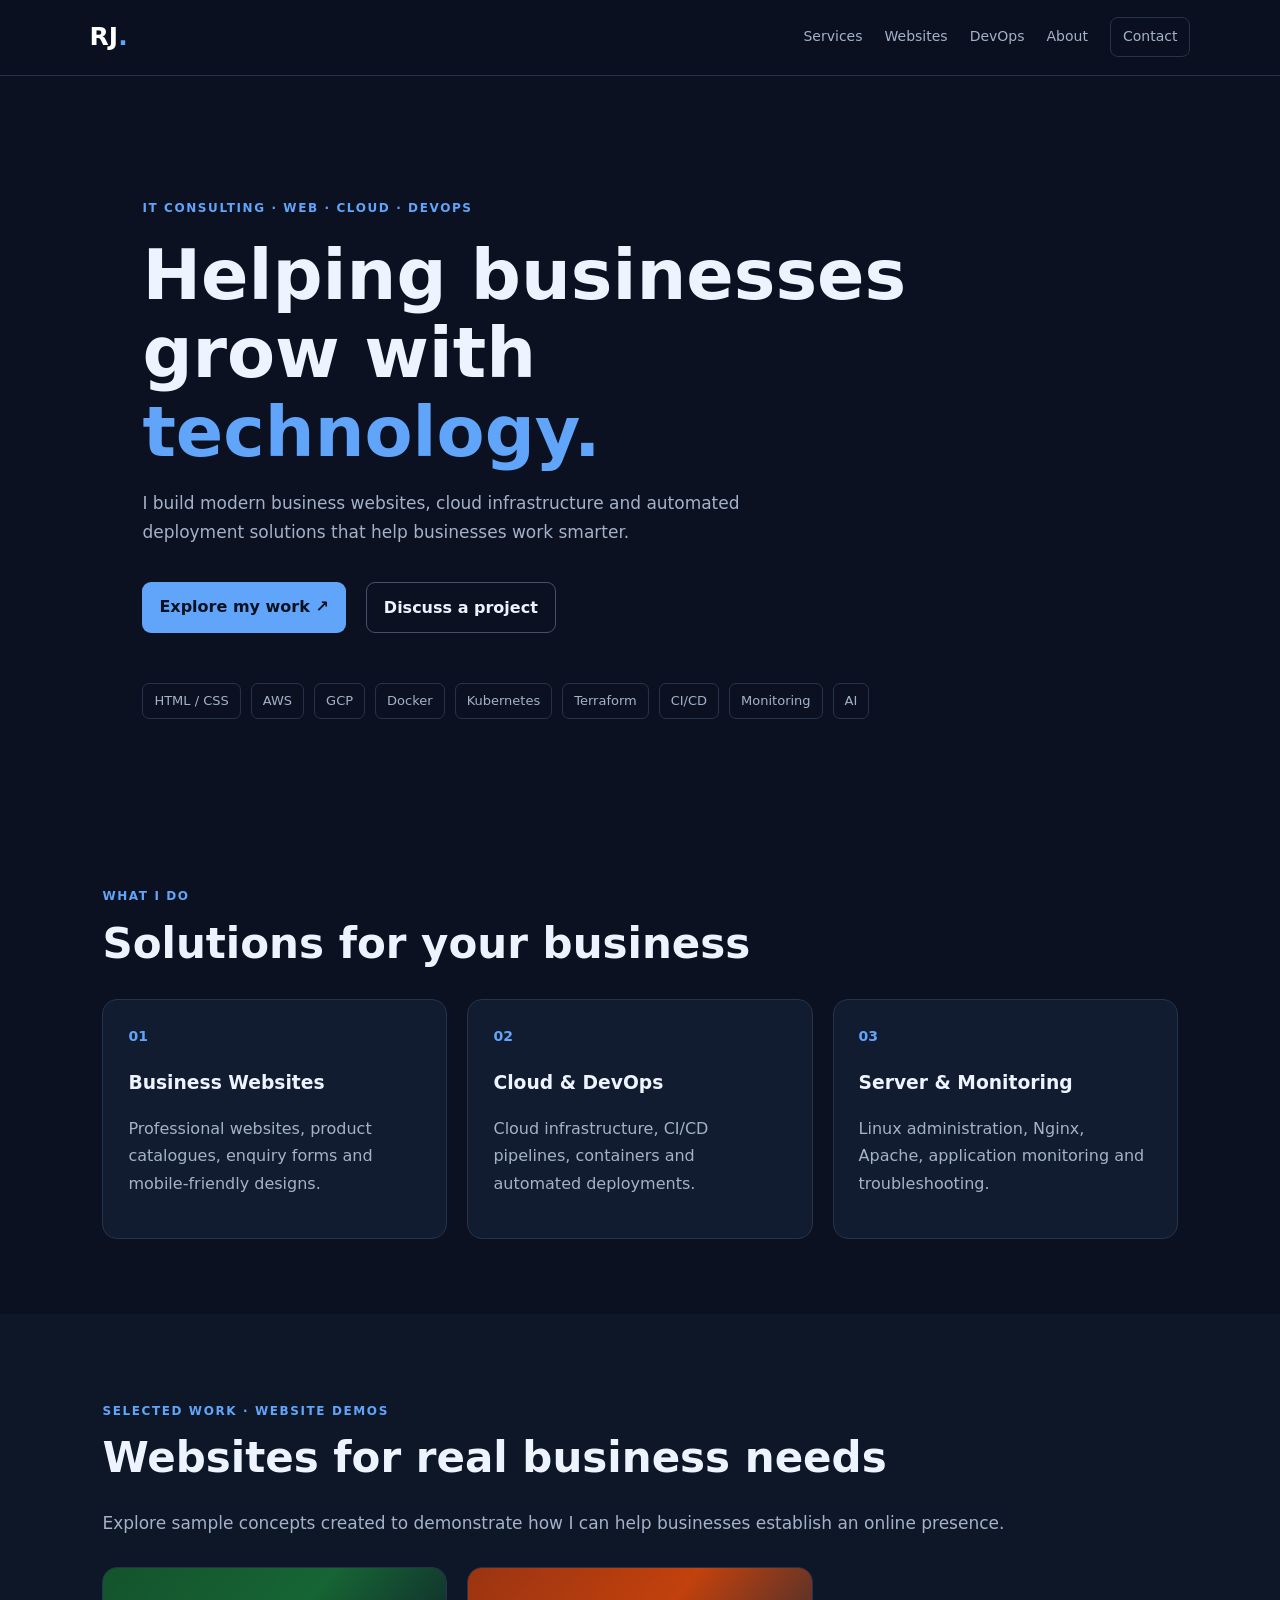
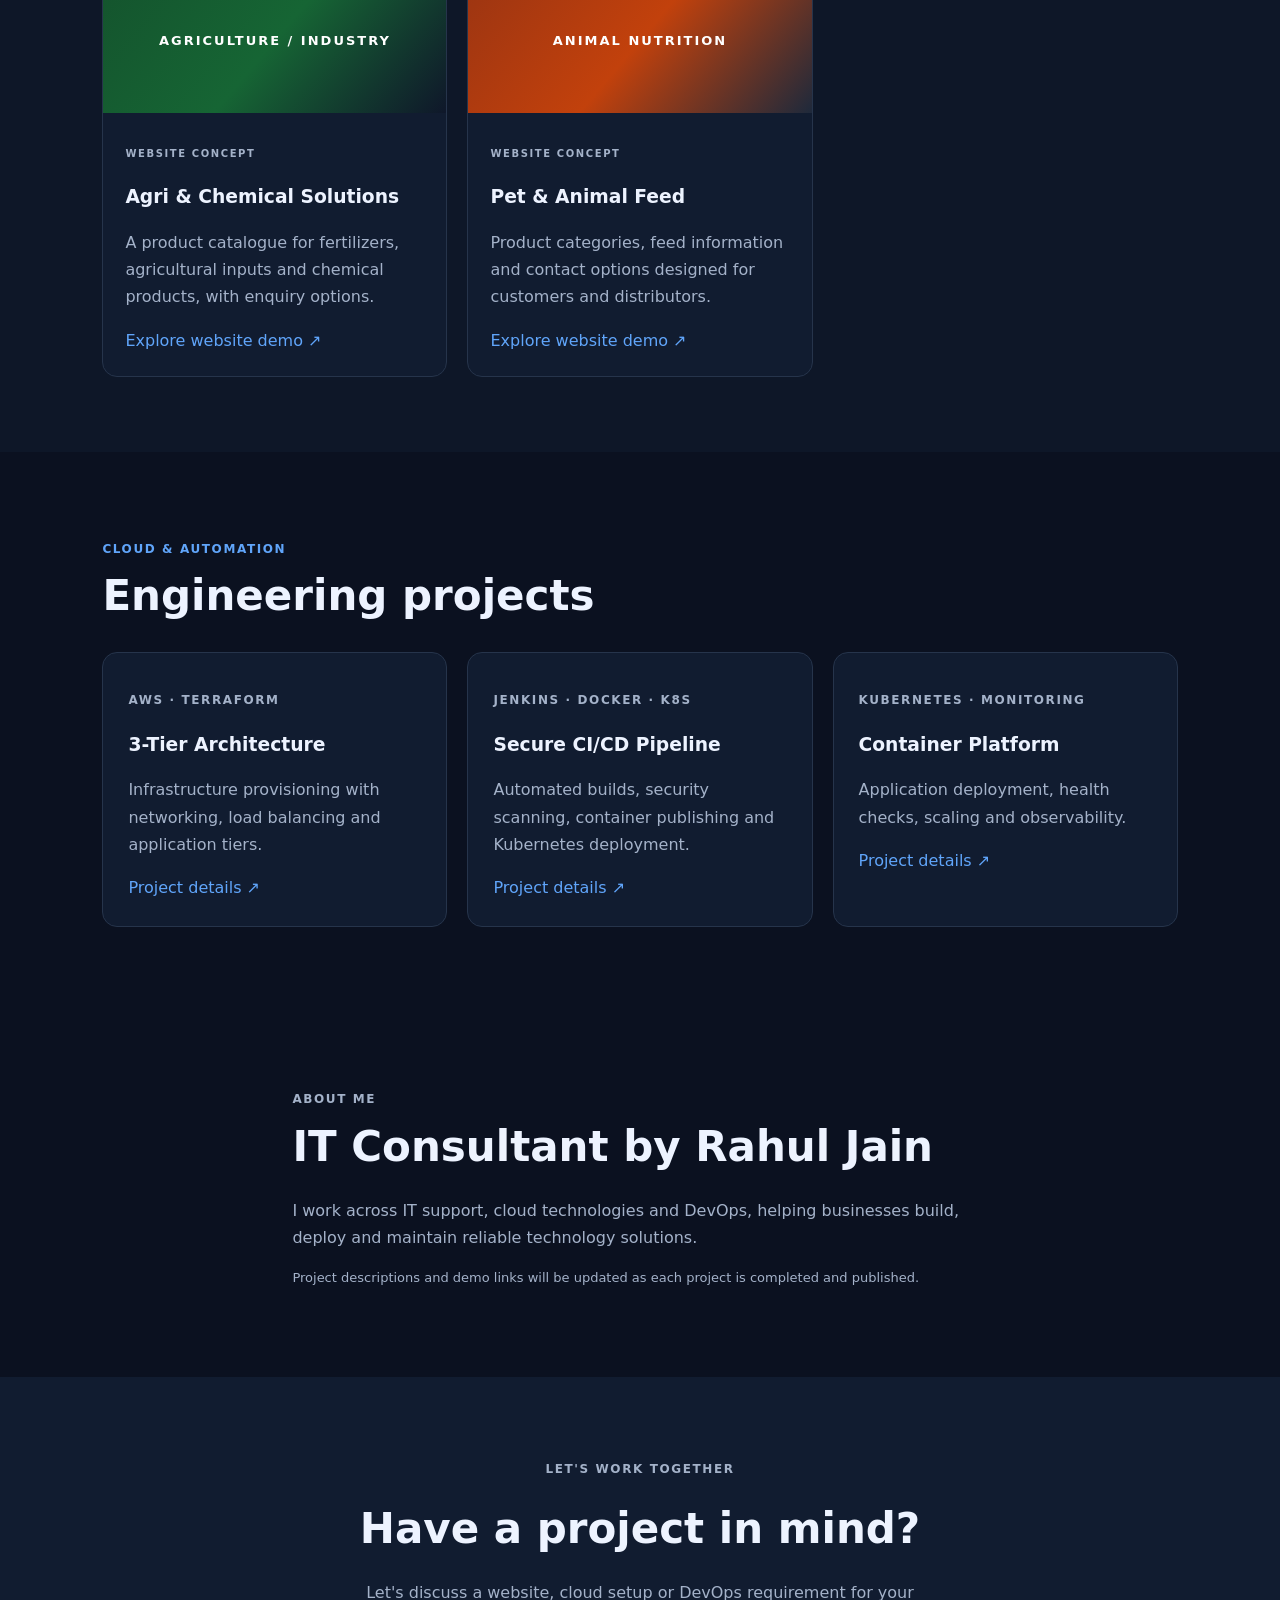
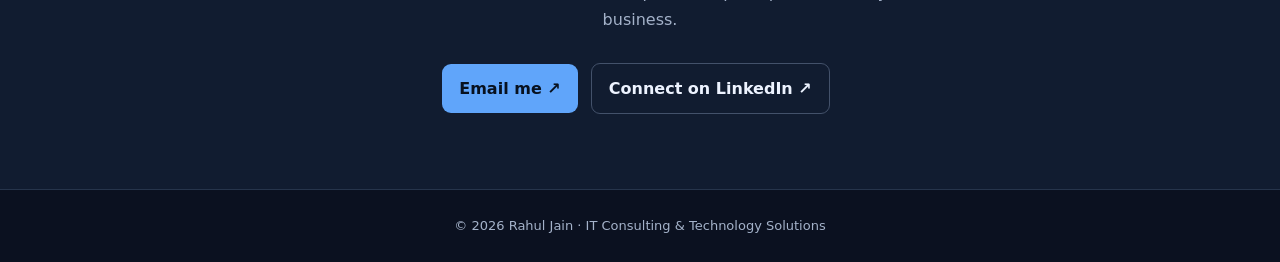
<file: index.html>
<!DOCTYPE html>
<html lang="en">
<head>
  <meta charset="UTF-8">
  <meta name="viewport" content="width=device-width, initial-scale=1.0">
  <meta name="description" content="IT consulting, business websites, cloud infrastructure and DevOps services by Rahul Jain.">
  <title>Rahul Jain | IT Consultant</title>
  <link rel="stylesheet" href="style.css">
</head>
<body>
  <header class="navbar">
    <a class="logo" href="#home">RJ<span>.</span></a>
    <nav>
      <a href="#services">Services</a>
      <a href="#websites">Websites</a>
      <a href="#devops">DevOps</a>
      <a href="#about">About</a>
      <a class="nav-contact" href="#contact">Contact</a>
    </nav>
  </header>

  <main>
    <section class="hero" id="home">
      <p class="eyebrow">IT CONSULTING · WEB · CLOUD · DEVOPS</p>
      <h1>Helping businesses grow with <span>technology.</span></h1>
      <p class="intro">
        I build modern business websites, cloud infrastructure and automated
        deployment solutions that help businesses work smarter.
      </p>
      <div class="actions">
        <a class="button primary" href="#websites">Explore my work ↗</a>
        <a class="button secondary" href="#contact">Discuss a project</a>
      </div>
      <div class="tech-list">
        <span>HTML / CSS</span><span>AWS</span><span>GCP</span>
        <span>Docker</span><span>Kubernetes</span><span>Terraform</span>
        <span>CI/CD</span><span>Monitoring</span><span>AI</span>
      </div>
    </section>

    <section class="section" id="services">
      <p class="eyebrow">WHAT I DO</p>
      <h2>Solutions for your business</h2>
      <div class="cards">
        <article class="card">
          <div class="symbol">01</div>
          <h3>Business Websites</h3>
          <p>Professional websites, product catalogues, enquiry forms and mobile-friendly designs.</p>
        </article>
        <article class="card">
          <div class="symbol">02</div>
          <h3>Cloud & DevOps</h3>
          <p>Cloud infrastructure, CI/CD pipelines, containers and automated deployments.</p>
        </article>
        <article class="card">
          <div class="symbol">03</div>
          <h3>Server & Monitoring</h3>
          <p>Linux administration, Nginx, Apache, application monitoring and troubleshooting.</p>
        </article>
      </div>
    </section>
    <section class="section tinted" id="websites">
      <p class="eyebrow">SELECTED WORK · WEBSITE DEMOS</p>
      <h2>Websites for real business needs</h2>
      <p class="section-intro">Explore sample concepts created to demonstrate how I can help businesses establish an online presence.</p>
      <div class="cards">
        <article class="project-card">
          <div class="project-art green">AGRICULTURE / INDUSTRY</div>
          <div class="project-body">
            <p class="tag">WEBSITE CONCEPT</p>
            <h3>Agri & Chemical Solutions</h3>
            <p>A product catalogue for fertilizers, agricultural inputs and chemical products, with enquiry options.</p>
            <a href="websites.html">Explore website demo ↗</a>
          </div>
        </article>
        <article class="project-card">
          <div class="project-art orange">ANIMAL NUTRITION</div>
          <div class="project-body">
            <p class="tag">WEBSITE CONCEPT</p>
            <h3>Pet & Animal Feed</h3>
            <p>Product categories, feed information and contact options designed for customers and distributors.</p>
            <a href="websites.html#animal-feed">Explore website demo ↗</a>
          </div>
        </article>
      </div>
    </section>

    <section class="section" id="devops">
      <p class="eyebrow">CLOUD & AUTOMATION</p>
      <h2>Engineering projects</h2>
      <div class="cards">
        <article class="card">
          <p class="tag">AWS · TERRAFORM</p>
          <h3>3-Tier Architecture</h3>
          <p>Infrastructure provisioning with networking, load balancing and application tiers.</p>
          <a href="devops.html#terraform">Project details ↗</a>
        </article>
        <article class="card">
          <p class="tag">JENKINS · DOCKER · K8S</p>
          <h3>Secure CI/CD Pipeline</h3>
          <p>Automated builds, security scanning, container publishing and Kubernetes deployment.</p>
          <a href="devops.html#cicd">Project details ↗</a>
        </article>
        <article class="card">
          <p class="tag">KUBERNETES · MONITORING</p>
          <h3>Container Platform</h3>
          <p>Application deployment, health checks, scaling and observability.</p>
          <a href="devops.html#kubernetes">Project details ↗</a>
        </article>
      </div>
    </section>

    <section class="section about" id="about">
      <p class="eyebrow">ABOUT ME</p>
      <h2>IT Consultant by Rahul Jain</h2>
      <p>I work across IT support, cloud technologies and DevOps, helping businesses build, deploy and maintain reliable technology solutions.</p>
      <p class="small-note">Project descriptions and demo links will be updated as each project is completed and published.</p>
    </section>

    <section class="contact" id="contact">
      <p class="eyebrow">LET'S WORK TOGETHER</p>
      <h2>Have a project in mind?</h2>
      <p>Let's discuss a website, cloud setup or DevOps requirement for your business.</p>
      <a class="button primary" href="mailto:rahuljain.devops@gmail.com">Email me ↗</a>
      <a class="button secondary" href="https://www.linkedin.com/in/rahul-jain-devops/" target="_blank" rel="noopener">Connect on LinkedIn ↗</a>
    </section>
  </main>

  <footer>© 2026 Rahul Jain · IT Consulting & Technology Solutions</footer>
</body>
</html>
</file>
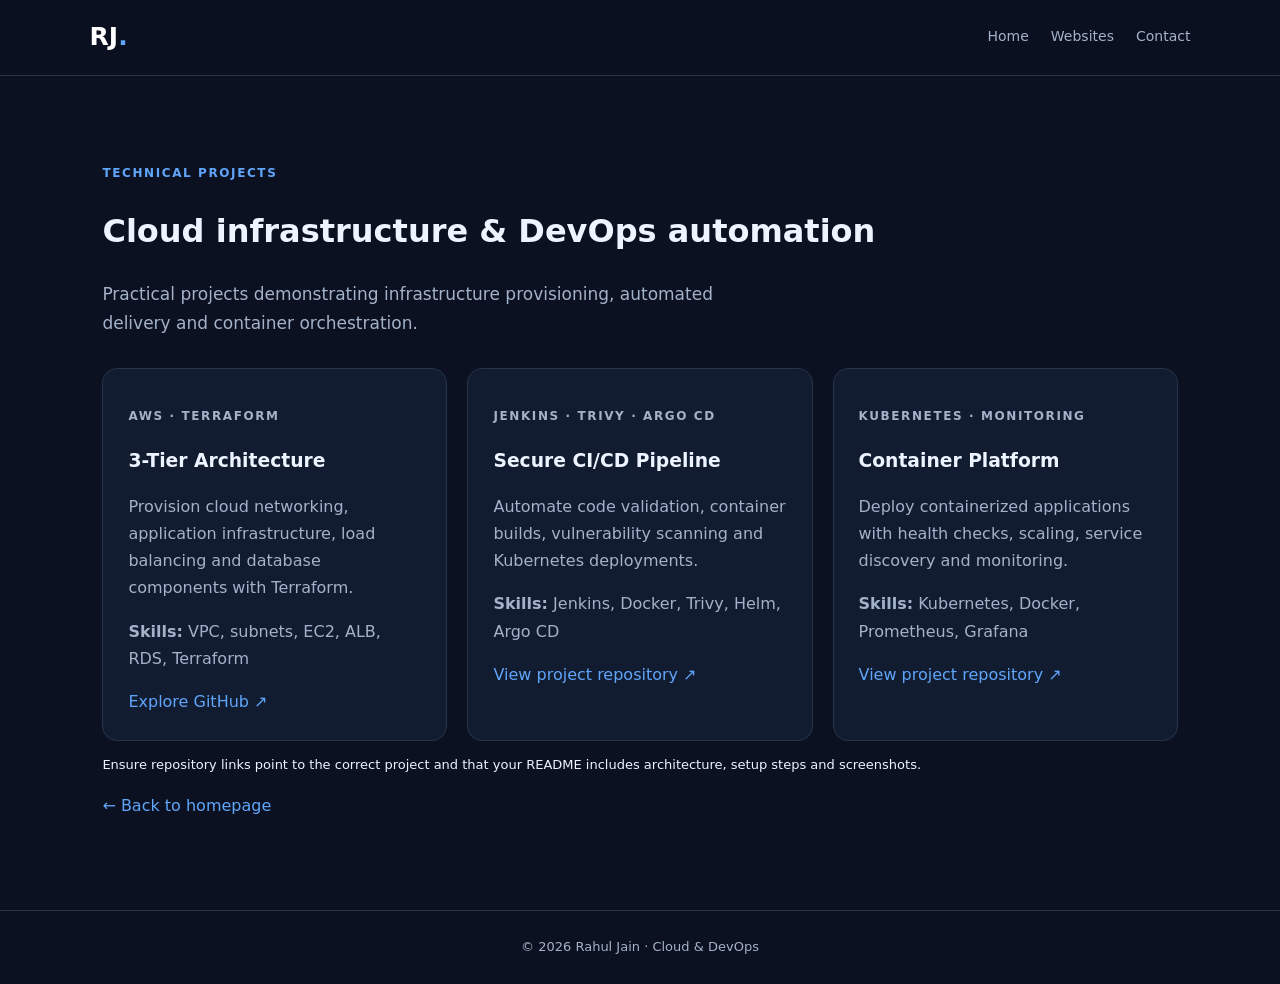
<file: devops.html>
<!DOCTYPE html>
<html lang="en">
<head>
  <meta charset="UTF-8">
  <meta name="viewport" content="width=device-width, initial-scale=1">
  <title>Cloud & DevOps Projects | Rahul Jain</title>
  <link rel="stylesheet" href="style.css">
</head>
<body>
  <header class="navbar">
    <a class="logo" href="index.html">RJ<span>.</span></a>
    <nav>
      <a href="index.html">Home</a>
      <a href="websites.html">Websites</a>
      <a href="index.html#contact">Contact</a>
    </nav>
  </header>

  <main class="section">
    <p class="eyebrow">TECHNICAL PROJECTS</p>
    <h1>Cloud infrastructure & DevOps automation</h1>
    <p class="intro">Practical projects demonstrating infrastructure provisioning, automated delivery and container orchestration.</p>

    <div class="cards">
      <article class="card" id="terraform">
        <p class="tag">AWS · TERRAFORM</p>
        <h3>3-Tier Architecture</h3>
        <p>Provision cloud networking, application infrastructure, load balancing and database components with Terraform.</p>
        <p><strong>Skills:</strong> VPC, subnets, EC2, ALB, RDS, Terraform</p>
        <a href="https://github.com/Rahuldevops121" target="_blank" rel="noopener">Explore GitHub ↗</a>
      </article>

      <article class="card" id="cicd">
        <p class="tag">JENKINS · TRIVY · ARGO CD</p>
        <h3>Secure CI/CD Pipeline</h3>
        <p>Automate code validation, container builds, vulnerability scanning and Kubernetes deployments.</p>
        <p><strong>Skills:</strong> Jenkins, Docker, Trivy, Helm, Argo CD</p>
        <a href="https://github.com/Rahuldevops121/secure-ci-cd-k8s-project" target="_blank" rel="noopener">View project repository ↗</a>
      </article>

      <article class="card" id="kubernetes">
        <p class="tag">KUBERNETES · MONITORING</p>
        <h3>Container Platform</h3>
        <p>Deploy containerized applications with health checks, scaling, service discovery and monitoring.</p>
        <p><strong>Skills:</strong> Kubernetes, Docker, Prometheus, Grafana</p>
        <a href="https://github.com/Rahuldevops121/DevOps-project" target="_blank" rel="noopener">View project repository ↗</a>
      </article>
    </div>

    <p class="small-note">Ensure repository links point to the correct project and that your README includes architecture, setup steps and screenshots.</p>
    <p><a href="index.html">← Back to homepage</a></p>
  </main>

  <footer>© 2026 Rahul Jain · Cloud & DevOps</footer>
</body>
</html>
</file>
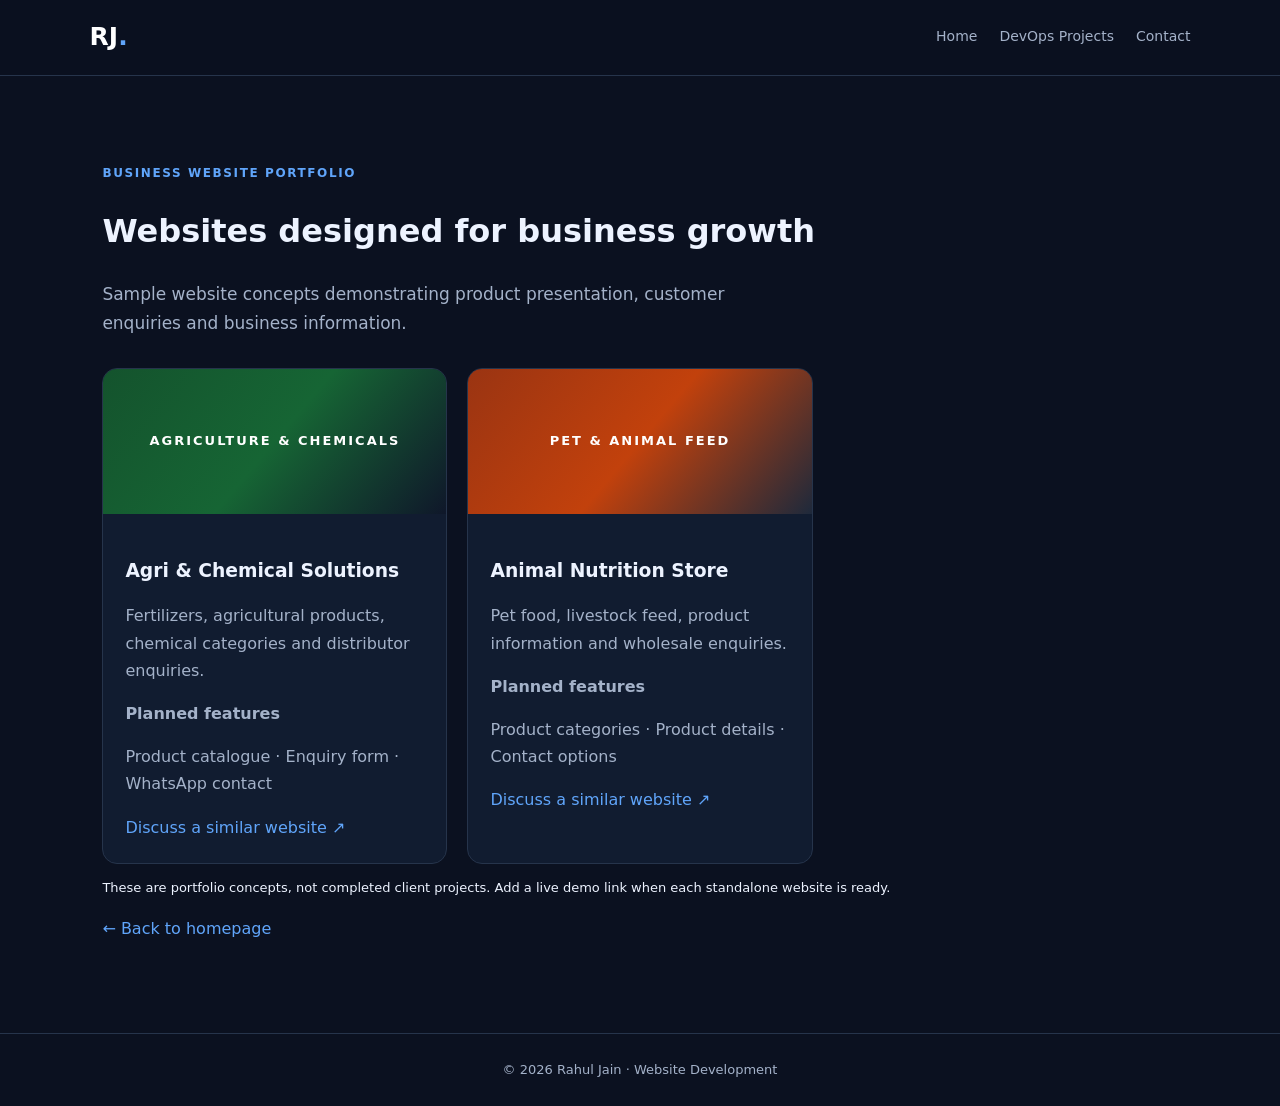
<file: websites.html>
<!DOCTYPE html>
<html lang="en">
<head>
  <meta charset="UTF-8">
  <meta name="viewport" content="width=device-width, initial-scale=1">
  <title>Website Demos | Rahul Jain</title>
  <link rel="stylesheet" href="style.css">
</head>
<body>
  <header class="navbar">
    <a class="logo" href="index.html">RJ<span>.</span></a>
    <nav>
      <a href="index.html">Home</a>
      <a href="devops.html">DevOps Projects</a>
      <a href="index.html#contact">Contact</a>
    </nav>
  </header>

  <main class="section">
    <p class="eyebrow">BUSINESS WEBSITE PORTFOLIO</p>
    <h1>Websites designed for business growth</h1>
    <p class="intro">Sample website concepts demonstrating product presentation, customer enquiries and business information.</p>

    <div class="cards">
      <article class="project-card">
        <div class="project-art green">AGRICULTURE & CHEMICALS</div>
        <div class="project-body">
          <h3>Agri & Chemical Solutions</h3>
          <p>Fertilizers, agricultural products, chemical categories and distributor enquiries.</p>
          <p><strong>Planned features</strong></p>
          <p>Product catalogue · Enquiry form · WhatsApp contact</p>
          <a href="index.html#contact">Discuss a similar website ↗</a>
        </div>
      </article>

      <article class="project-card" id="animal-feed">
        <div class="project-art orange">PET & ANIMAL FEED</div>
        <div class="project-body">
          <h3>Animal Nutrition Store</h3>
          <p>Pet food, livestock feed, product information and wholesale enquiries.</p>
          <p><strong>Planned features</strong></p>
          <p>Product categories · Product details · Contact options</p>
          <a href="index.html#contact">Discuss a similar website ↗</a>
        </div>
      </article>
    </div>

    <p class="small-note">These are portfolio concepts, not completed client projects. Add a live demo link when each standalone website is ready.</p>
    <p><a href="index.html">← Back to homepage</a></p>
  </main>

  <footer>© 2026 Rahul Jain · Website Development</footer>
</body>
</html>
</file>
<file: style.css>
:root {
  --bg: #0b1120;
  --panel: #111c30;
  --text: #edf3ff;
  --muted: #a4b2c9;
  --accent: #60a5fa;
  --line: #26344b;
}

* { box-sizing: border-box; }
html { scroll-behavior: smooth; scroll-padding-top: 90px; }
body {
  margin: 0;
  background: var(--bg);
  color: var(--text);
  font-family: system-ui, -apple-system, sans-serif;
  line-height: 1.7;
}
a { color: var(--accent); text-decoration: none; }
a:hover { color: #bfdbfe; }
.navbar {
  position: sticky; top: 0; z-index: 10;
  display: flex; justify-content: space-between; align-items: center;
  padding: 16px 7%; background: #0b1120ed;
  border-bottom: 1px solid var(--line);
}
.logo { font-size: 25px; font-weight: 800; color: white; }
.logo span, .hero h1 span { color: var(--accent); }
nav { display: flex; gap: 22px; align-items: center; flex-wrap: wrap; }
nav a { color: var(--muted); font-size: 14px; }
.nav-contact { border: 1px solid var(--line); padding: 7px 12px; border-radius: 8px; }
.hero { padding: 110px 8% 80px; max-width: 1200px; margin: auto; }
.eyebrow, .tag { color: var(--accent); font-size: 12px; font-weight: 750; letter-spacing: 1.6px; }
.hero h1 { font-size: clamp(38px, 6vw, 70px); line-height: 1.12; max-width: 850px; margin: 18px 0; }
.intro, .section-intro { color: var(--muted); max-width: 650px; font-size: 17px; }
.actions { display: flex; flex-wrap: wrap; gap: 12px; margin: 30px 0; }
.button { display: inline-block; padding: 11px 17px; border-radius: 9px; font-weight: 650; margin: 5px 8px 5px 0; }
.primary { background: var(--accent); color: #07111f; }
.secondary { border: 1px solid #43516a; color: var(--text); }
.tech-list { display: flex; gap: 10px; flex-wrap: wrap; margin-top: 45px; }
.tech-list span { border: 1px solid var(--line); padding: 6px 11px; border-radius: 7px; color: var(--muted); font-size: 13px; }
.section { padding: 75px 8%; max-width: 1400px; margin: auto; }
.section h2, .contact h2 { font-size: clamp(28px, 4vw, 42px); line-height: 1.2; margin: 10px 0 25px; }
.tinted { max-width: none; background: #0e1728; }
.tinted > * { max-width: 1200px; }
.cards { display: grid; grid-template-columns: repeat(3, minmax(0, 1fr)); gap: 20px; margin-top: 30px; }
.card, .project-card { border: 1px solid var(--line); border-radius: 15px; background: var(--panel); overflow: hidden; }
.card { padding: 25px; }
.card h3, .project-body h3 { margin-bottom: 8px; }
.card p, .project-body p, .about > p, .contact > p { color: var(--muted); }
.symbol { color: var(--accent); font-size: 14px; font-weight: 800; }
.project-art { height: 145px; display: grid; place-items: center; font-size: 13px; font-weight: 800; letter-spacing: 2px; color: white; }
.green { background: linear-gradient(130deg, #14532d, #166534, #0f172a); }
.orange { background: linear-gradient(130deg, #9a3412, #c2410c, #1e293b); }
.project-body { padding: 22px; }
.project-body .tag { font-size: 10px; }
.about { max-width: 900px; }
.small-note { font-size: 13px; }
.contact { padding: 70px 8%; text-align: center; background: #111c30; }
.contact > p { max-width: 620px; margin: 12px auto 24px; }
footer { text-align: center; padding: 25px; color: var(--muted); border-top: 1px solid var(--line); font-size: 13px; }

@media (max-width: 800px) {
  .navbar { align-items: flex-start; gap: 12px; }
  nav { justify-content: flex-end; gap: 10px 14px; }
  .cards { grid-template-columns: repeat(2, minmax(0, 1fr)); }
  .hero { padding-top: 75px; }
}
@media (max-width: 560px) {
  .navbar { padding: 14px 5%; }
  nav { max-width: 270px; }
  nav a { font-size: 12px; }
  .section, .contact { padding: 55px 6%; }
  .cards { grid-template-columns: 1fr; }
  .hero { padding: 65px 6%; }
}
</file>
